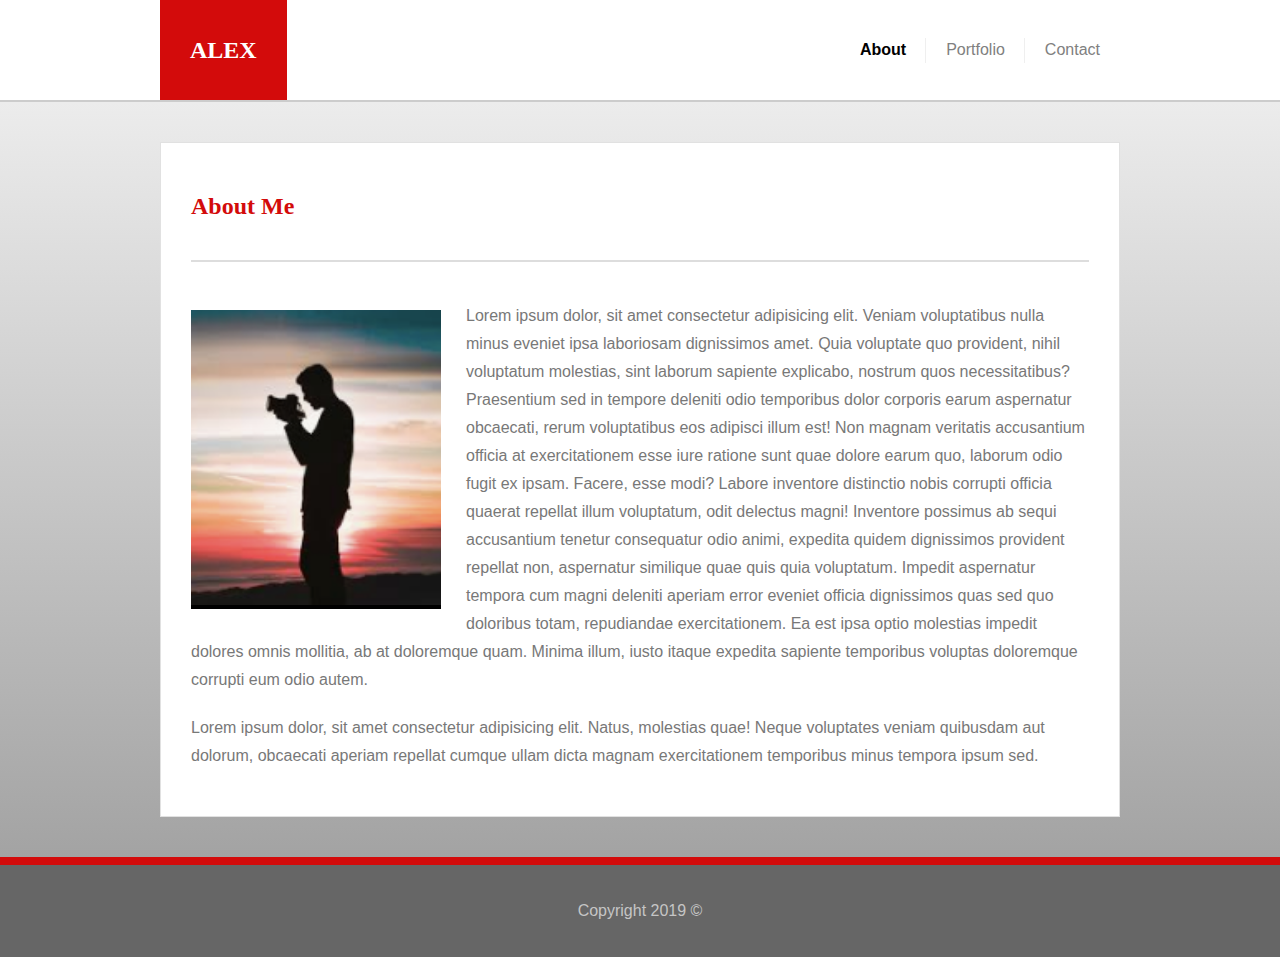
<file: index.html>
<!DOCTYPE html>
<html lang="en">
<head>
    <meta charset="UTF-8">
    <meta name="viewport" content="width=device-width, initial-scale=1.0">
    <meta http-equiv="X-UA-Compatible" content="ie=edge">
    <title>PORTFOLIO | new developer</title>
    <link rel="stylesheet" href="./styles/styles.css">
</head>
<body>
    <header>
        <div class="container">
            <div class="logo"><a href="#"><h2>ALEX</h2></a></div>
            <nav>
                <ul>
                    <li><a href="#" class="active">About</a></li>
                    <li><a href="./portfolio.html">Portfolio</a></li>
                    <li><a href="./contact.html">Contact</a></li>
                </ul>
            </nav>
        </div>
    </header>

    <main>
        <div class="container page-index">
            <section>
                <h2>About Me</h2>
                <hr>
                <div class="image">
                    <img src="picprofile.png" alt="picprofile.png">
                </div>
                <p>Lorem ipsum dolor, sit amet consectetur adipisicing elit. Veniam voluptatibus nulla minus eveniet ipsa laboriosam dignissimos amet. Quia voluptate quo provident, nihil voluptatum molestias, sint laborum sapiente explicabo, nostrum quos necessitatibus? Praesentium sed in tempore deleniti odio temporibus dolor corporis earum aspernatur obcaecati, rerum voluptatibus eos adipisci illum est! Non magnam veritatis accusantium officia at exercitationem esse iure ratione sunt quae dolore earum quo, laborum odio fugit ex ipsam. Facere, esse modi? Labore inventore distinctio nobis corrupti officia quaerat repellat illum voluptatum, odit delectus magni! Inventore possimus ab sequi accusantium tenetur consequatur odio animi, expedita quidem dignissimos provident repellat non, aspernatur similique quae quis quia voluptatum. Impedit aspernatur tempora cum magni deleniti aperiam error eveniet officia dignissimos quas sed quo doloribus totam, repudiandae exercitationem. Ea est ipsa optio molestias impedit dolores omnis mollitia, ab at doloremque quam. Minima illum, iusto itaque expedita sapiente temporibus voluptas doloremque corrupti eum odio autem.</p>
                <p>Lorem ipsum dolor, sit amet consectetur adipisicing elit. Natus, molestias quae! Neque voluptates veniam quibusdam aut dolorum, obcaecati aperiam repellat cumque ullam dicta magnam exercitationem temporibus minus tempora ipsum sed.</p>
            </section>
        </div>
    </main>

    <footer>
        <p>
            Copyright 2019 &copy;
        </p>

    </footer>
</body>
</html>
</file>
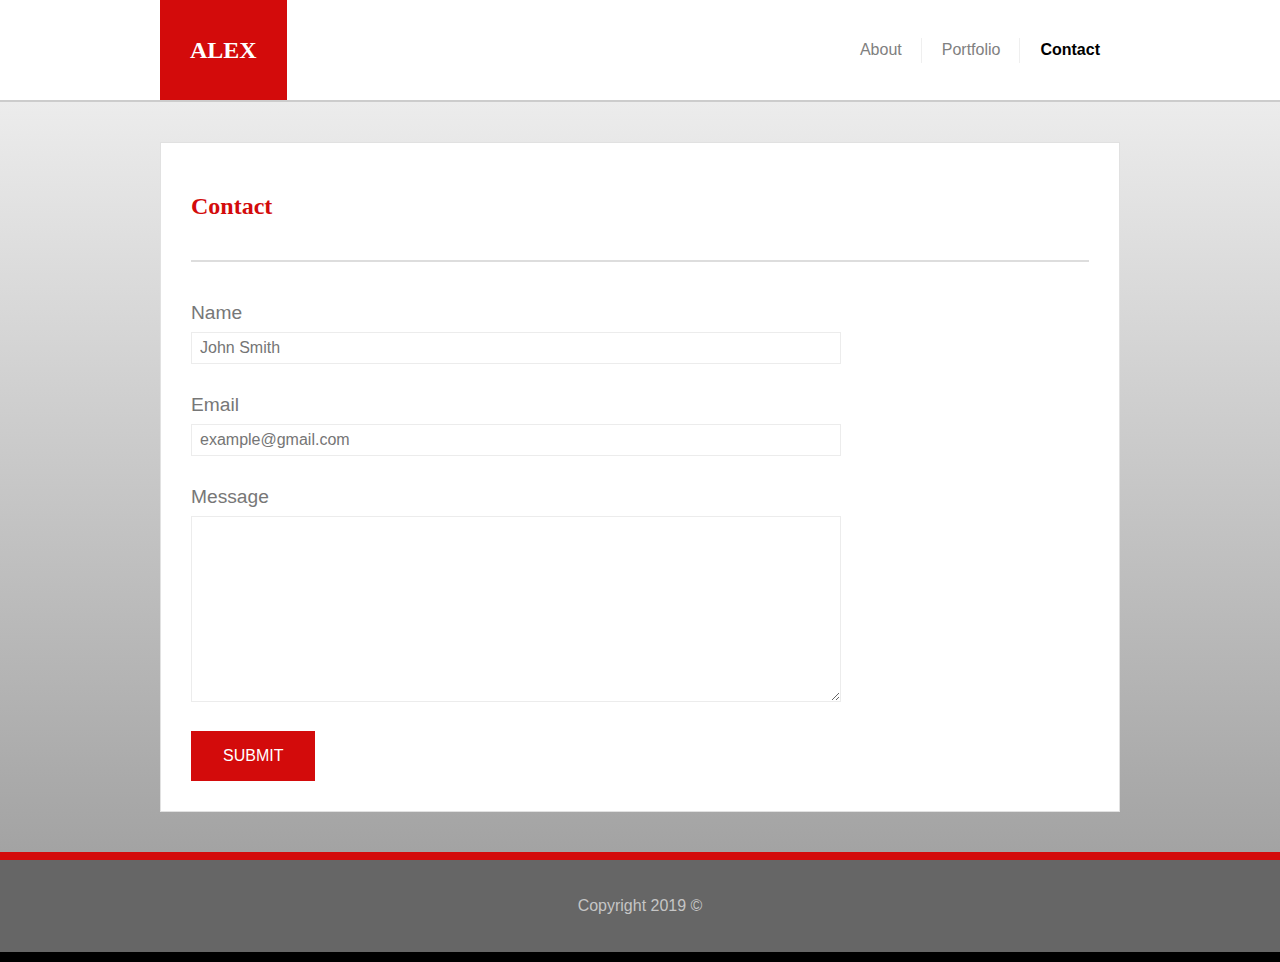
<file: contact.html>
<!DOCTYPE html>
<html lang="en">
<head>
    <meta charset="UTF-8">
    <meta name="viewport" content="width=device-width, initial-scale=1.0">
    <meta http-equiv="X-UA-Compatible" content="ie=edge">
    <title>PORTFOLIO | new developer</title>
    <link rel="stylesheet" href="./styles/styles.css">
</head>
<body>
    <header>
        <div class="container">
            <div class="logo"><a href="./index.html"><h2>ALEX</h2></a></div>
            <nav>
                <ul>
                    <li><a href="./index.html">About</a></li>
                    <li><a href="./portfolio.html">Portfolio</a></li>
                    <li><a href="#" class="active">Contact</a></li>
                </ul>
            </nav>
        </div>
    </header>

    <main>
        <div class="container page-contact">
                <section>
                    <h2>Contact</h2>
                    <hr>
                    <div class="wrapper">
                        <label for="input-name">
                            Name
                            <input type="text" id="input-name" placeholder="John Smith">               
                        </label>
                        <label for="input-email">
                            Email
                            <input type="text" id="input-email" placeholder="example@gmail.com">               
                        </label>
                        <label for="textarea-message">
                            Message
                            <textarea id="textarea-message" rows="10"></textarea>        
                        </label>
                        <button>SUBMIT</button>
                    </div>
                </section>
        </div>
    </main>

    <footer>
        <p>
            Copyright 2019 &copy;
        </p>

    </footer>
</body>
</html>
</file>
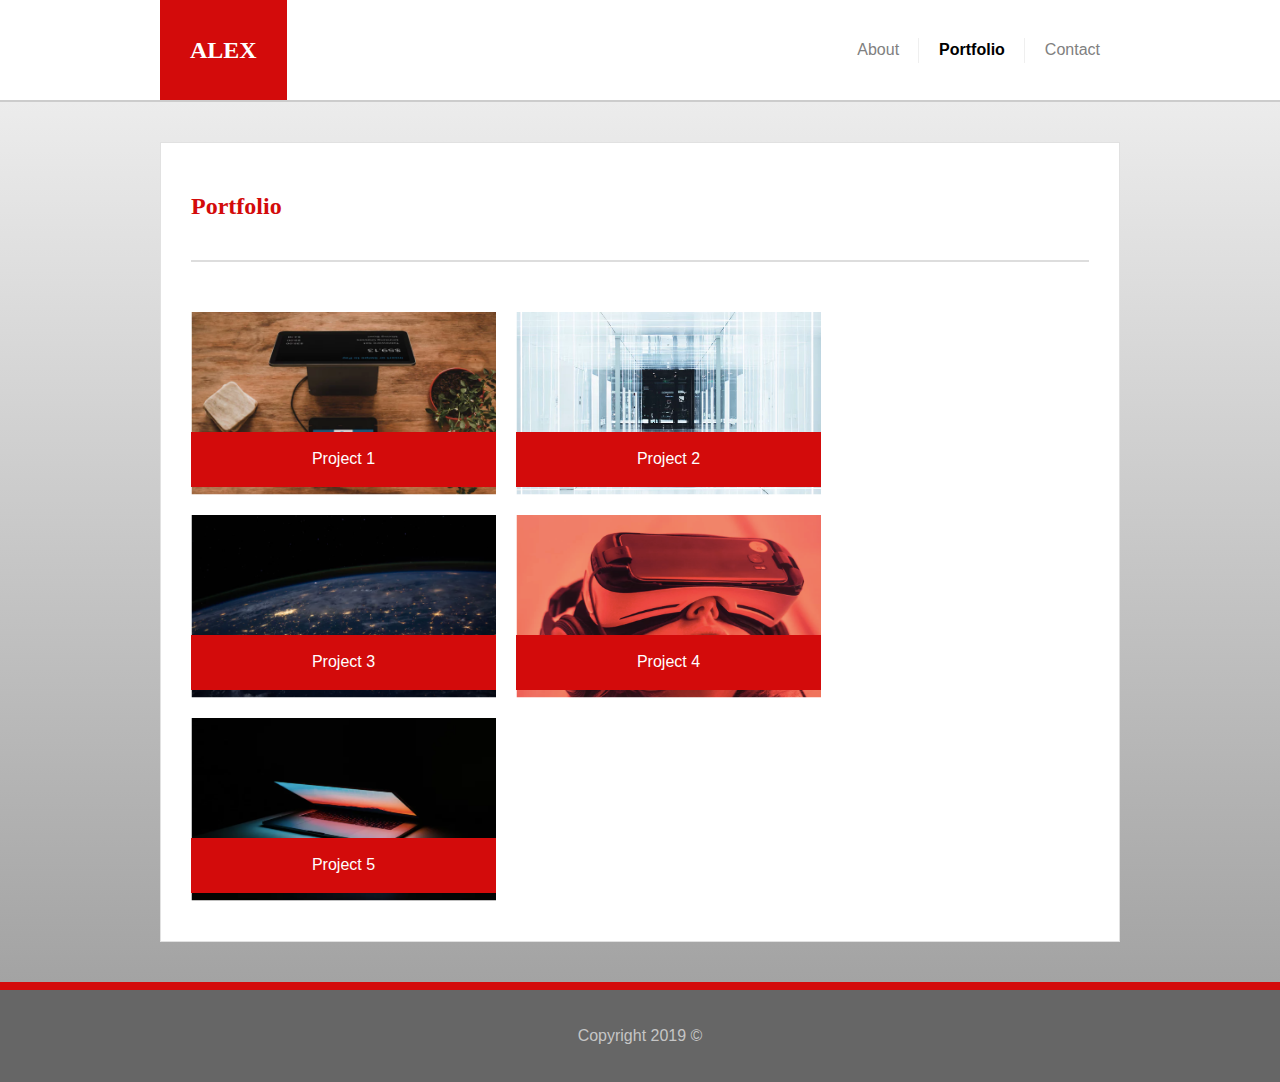
<file: portfolio.html>
<!DOCTYPE html>
<html lang="en">
<head>
    <meta charset="UTF-8">
    <meta name="viewport" content="width=device-width, initial-scale=1.0">
    <meta http-equiv="X-UA-Compatible" content="ie=edge">
    <title>PORTFOLIO | new developer</title>
    <link rel="stylesheet" href="./styles/styles.css">
</head>
<body>
    <header>
        <div class="container">
            <div class="logo"><a href="./index.html"><h2>ALEX</h2></a></div>
            <nav>
                <ul>
                    <li><a href="./index.html">About</a></li>
                    <li><a href="#" class="active">Portfolio</a></li>
                    <li><a href="./contact.html">Contact</a></li>
                </ul>
            </nav>
        </div>
    </header>

    <main>
        <div class="container page-portfolio">
            <section>
                <h2>Portfolio</h2>
                <hr>
                <div class="wrapper">
                    <div class="grid">
                        <div class="item">
                            <div class="item-inside">
                                <img src="./pic1.png" alt="pic1.png">
                            </div>
                            <div class="item-banner">
                                Project 1
                            </div>
                        </div>
                    </div>
                    <div class="grid">
                        <div class="item">
                            <div class="item-inside">
                                <img src="./pic2.png" alt="pic1.png">
                            </div>
                            <div class="item-banner">
                                Project 2
                            </div>
                        </div>
                    </div>
                    <div class="grid">
                        <div class="item">
                            <div class="item-inside">
                                <img src="./pic3.png" alt="pic1.png">
                            </div>
                            <div class="item-banner">
                                Project 3
                            </div>
                        </div>
                    </div>
                    <div class="grid">
                        <div class="item">
                            <div class="item-inside">
                                <img src="./pic4.png" alt="pic1.png">
                            </div>
                            <div class="item-banner">
                                Project 4
                            </div>
                        </div>
                    </div>
                    <div class="grid">
                        <div class="item">
                            <div class="item-inside">
                                <img src="./pic5.png" alt="pic1.png">
                            </div>
                            <div class="item-banner">
                                Project 5
                            </div>
                        </div>
                    </div>
                </div>
            </section>
        </div>
    </main>

    <footer>
        <p>
            Copyright 2019 &copy;
        </p>

    </footer>
</body>
</html>
</file>
<file: styles/styles.css>
*, *::before, *::after {
  -webkit-box-sizing: border-box;
          box-sizing: border-box;
}

body {
  margin: 0;
  font-family: 'Arial', 'Helvetica Neue', Helvetica, sans-serif;
  background-color: black;
  display: -webkit-box;
  display: -ms-flexbox;
  display: flex;
  -webkit-box-orient: vertical;
  -webkit-box-direction: normal;
      -ms-flex-direction: column;
          flex-direction: column;
  min-height: 100vh;
}

h1, h2, h3, h4, h5, h6 {
  font-family: 'Georgia', Times, 'Times New Roman', serif;
}

.container {
  max-width: 1000px;
  padding: 0px;
  margin: 0px auto;
}

@media (min-width: 768px) {
  .container {
    padding: 0px 20px;
  }
}

header {
  -webkit-box-flex: 0;
      -ms-flex: 0 0 auto;
          flex: 0 0 auto;
  background-color: rgba(255, 0, 0, 0.1);
  background-color: white;
  border-bottom: 2px solid #cccccc;
}

header .container {
  display: -webkit-box;
  display: -ms-flexbox;
  display: flex;
  -webkit-box-orient: vertical;
  -webkit-box-direction: normal;
      -ms-flex-direction: column;
          flex-direction: column;
  -webkit-box-align: center;
      -ms-flex-align: center;
          align-items: center;
}

@media (min-width: 768px) {
  header .container {
    -webkit-box-orient: horizontal;
    -webkit-box-direction: normal;
        -ms-flex-direction: row;
            flex-direction: row;
    -webkit-box-pack: justify;
        -ms-flex-pack: justify;
            justify-content: space-between;
  }
}

header .logo {
  background-color: #d30b0b;
  padding: 0px 30px;
  display: -webkit-box;
  display: -ms-flexbox;
  display: flex;
  -webkit-box-align: center;
      -ms-flex-align: center;
          align-items: center;
  height: 100px;
  width: 100%;
}

@media (min-width: 768px) {
  header .logo {
    width: auto;
    height: 100px;
  }
}

header .logo a {
  text-decoration: none;
}

header .logo h2 {
  color: white;
}

header nav ul {
  list-style: none;
  display: -webkit-box;
  display: -ms-flexbox;
  display: flex;
  margin: 0px;
  padding: 0px;
  -webkit-box-orient: vertical;
  -webkit-box-direction: normal;
      -ms-flex-direction: column;
          flex-direction: column;
}

header nav ul li a::before {
  display: none;
}

@media (min-width: 425px) {
  header nav ul {
    -webkit-box-orient: horizontal;
    -webkit-box-direction: normal;
        -ms-flex-direction: row;
            flex-direction: row;
  }
  header nav ul li a::before {
    display: block;
  }
}

header nav ul li:last-child a::before {
  display: none;
}

header nav ul a {
  text-decoration: none;
  color: grey;
  display: block;
  margin: 0px;
  display: -webkit-box;
  display: -ms-flexbox;
  display: flex;
  -webkit-box-align: center;
      -ms-flex-align: center;
          align-items: center;
  padding: 20px 20px;
  position: relative;
}

@media (min-width: 768px) {
  header nav ul a {
    height: 100px;
  }
}

header nav ul a:hover {
  color: black;
}

header nav ul a.active {
  font-weight: 900;
  color: black;
}

header nav ul a::before {
  content: '';
  height: 25px;
  width: 1px;
  background-color: #efefef;
  position: absolute;
  right: 0px;
}

main {
  -webkit-box-flex: 1;
      -ms-flex: 1 1 auto;
          flex: 1 1 auto;
  background: -webkit-gradient(linear, left top, left bottom, from(#ececec), to(#a3a3a3));
  background: linear-gradient(#ececec, #a3a3a3);
}

main .container {
  overflow: hidden;
}

main .container section {
  margin: 40px 0px;
  background-color: white;
  padding: 30px 30px;
  border: 1px solid #e1e1e1;
}

main .container h2 {
  color: #d30b0b;
  margin-bottom: 40px;
}

main .container hr {
  border: none;
  height: 2px;
  background-color: #dddddd;
  margin-bottom: 40px;
}

main .container p {
  margin-top: 20px;
  line-height: 1.75rem;
  color: #787878;
}

main .container.page-index .image {
  width: 100%;
  background-color: black;
  float: left;
  margin: 8px 25px 25px 0px;
}

@media (min-width: 425px) {
  main .container.page-index .image {
    width: 40%;
    max-width: 250px;
    margin: 8px 25px 5px 0px;
  }
}

@media (min-width: 768px) {
  main .container.page-index .image {
    width: 30%;
    max-width: 250px;
    margin: 8px 25px 5px 0px;
  }
}

main .container.page-index .image img {
  width: 100%;
  height: auto;
}

main .container.page-portfolio .wrapper {
  margin: 0px -10px;
  display: -webkit-box;
  display: -ms-flexbox;
  display: flex;
  -ms-flex-wrap: wrap;
      flex-wrap: wrap;
}

@media (min-width: 768px) {
  main .container.page-portfolio .wrapper {
    max-width: 650px;
  }
}

main .container.page-portfolio .wrapper .grid {
  -webkit-box-flex: 0;
      -ms-flex: 0 0 100%;
          flex: 0 0 100%;
  padding: 10px;
}

@media (min-width: 425px) {
  main .container.page-portfolio .wrapper .grid {
    -webkit-box-flex: 0;
        -ms-flex: 0 0 50%;
            flex: 0 0 50%;
  }
}

main .container.page-portfolio .wrapper .grid .item {
  overflow: hidden;
  width: 100%;
  padding: 30%;
  position: relative;
}

main .container.page-portfolio .wrapper .grid .item:hover {
  cursor: pointer;
}

main .container.page-portfolio .wrapper .grid .item:hover .item-banner {
  bottom: 50%;
  -webkit-transform: translateY(50%);
          transform: translateY(50%);
}

main .container.page-portfolio .wrapper .grid .item-inside {
  overflow: hidden;
  position: absolute;
  height: 100%;
  width: 100%;
  top: 50%;
  left: 50%;
  -webkit-transform: translate(-50%, -50%);
          transform: translate(-50%, -50%);
  z-index: 2;
}

main .container.page-portfolio .wrapper .grid .item-inside img {
  overflow: hidden;
  height: 100%;
  width: 100%;
  position: center;
}

main .container.page-portfolio .wrapper .grid .item-banner {
  overflow: hidden;
  position: absolute;
  bottom: 8px;
  left: 0px;
  width: 100%;
  background-color: #d30b0b;
  color: white;
  z-index: 3;
  height: 30%;
  min-height: 30px;
  padding: 8px;
  display: -webkit-box;
  display: -ms-flexbox;
  display: flex;
  -webkit-box-align: center;
      -ms-flex-align: center;
          align-items: center;
  -webkit-box-pack: center;
      -ms-flex-pack: center;
          justify-content: center;
  white-space: nowrap;
  -webkit-transition: 0.5s all;
  transition: 0.5s all;
}

@media (min-width: 768px) {
  main .container.page-contact .wrapper {
    max-width: 650px;
  }
}

main .container.page-contact label {
  font-size: 1.2rem;
  color: #777777;
}

main .container.page-contact input, main .container.page-contact textarea {
  margin-top: 8px;
  font-size: 1rem;
  border: 1px solid #ececec;
  width: 100%;
  outline-color: #d30b0b;
}

main .container.page-contact input {
  height: 2rem;
  padding: 0px 8px;
  margin-bottom: 30px;
  white-space: nowrap;
  text-overflow: ellipsis;
}

main .container.page-contact button {
  border-radius: 0px;
  font-size: 1rem;
  color: white;
  background-color: #d30b0b;
  border: 0px;
  margin-top: 24px;
  padding: 16px 32px;
  outline: none;
}

main .container.page-contact button:hover {
  cursor: pointer;
  background-color: #f31e1e;
}

footer {
  -webkit-box-flex: 0;
      -ms-flex: 0 0 100px;
          flex: 0 0 100px;
  background-color: rgba(0, 0, 255, 0.1);
  background-color: #666666;
  border-top: 8px solid #d30b0b;
  display: -webkit-box;
  display: -ms-flexbox;
  display: flex;
  -webkit-box-align: center;
      -ms-flex-align: center;
          align-items: center;
  -webkit-box-pack: center;
      -ms-flex-pack: center;
          justify-content: center;
}

footer p {
  text-align: center;
  color: #c5c5c5;
}
/*# sourceMappingURL=styles.css.map */
</file>
